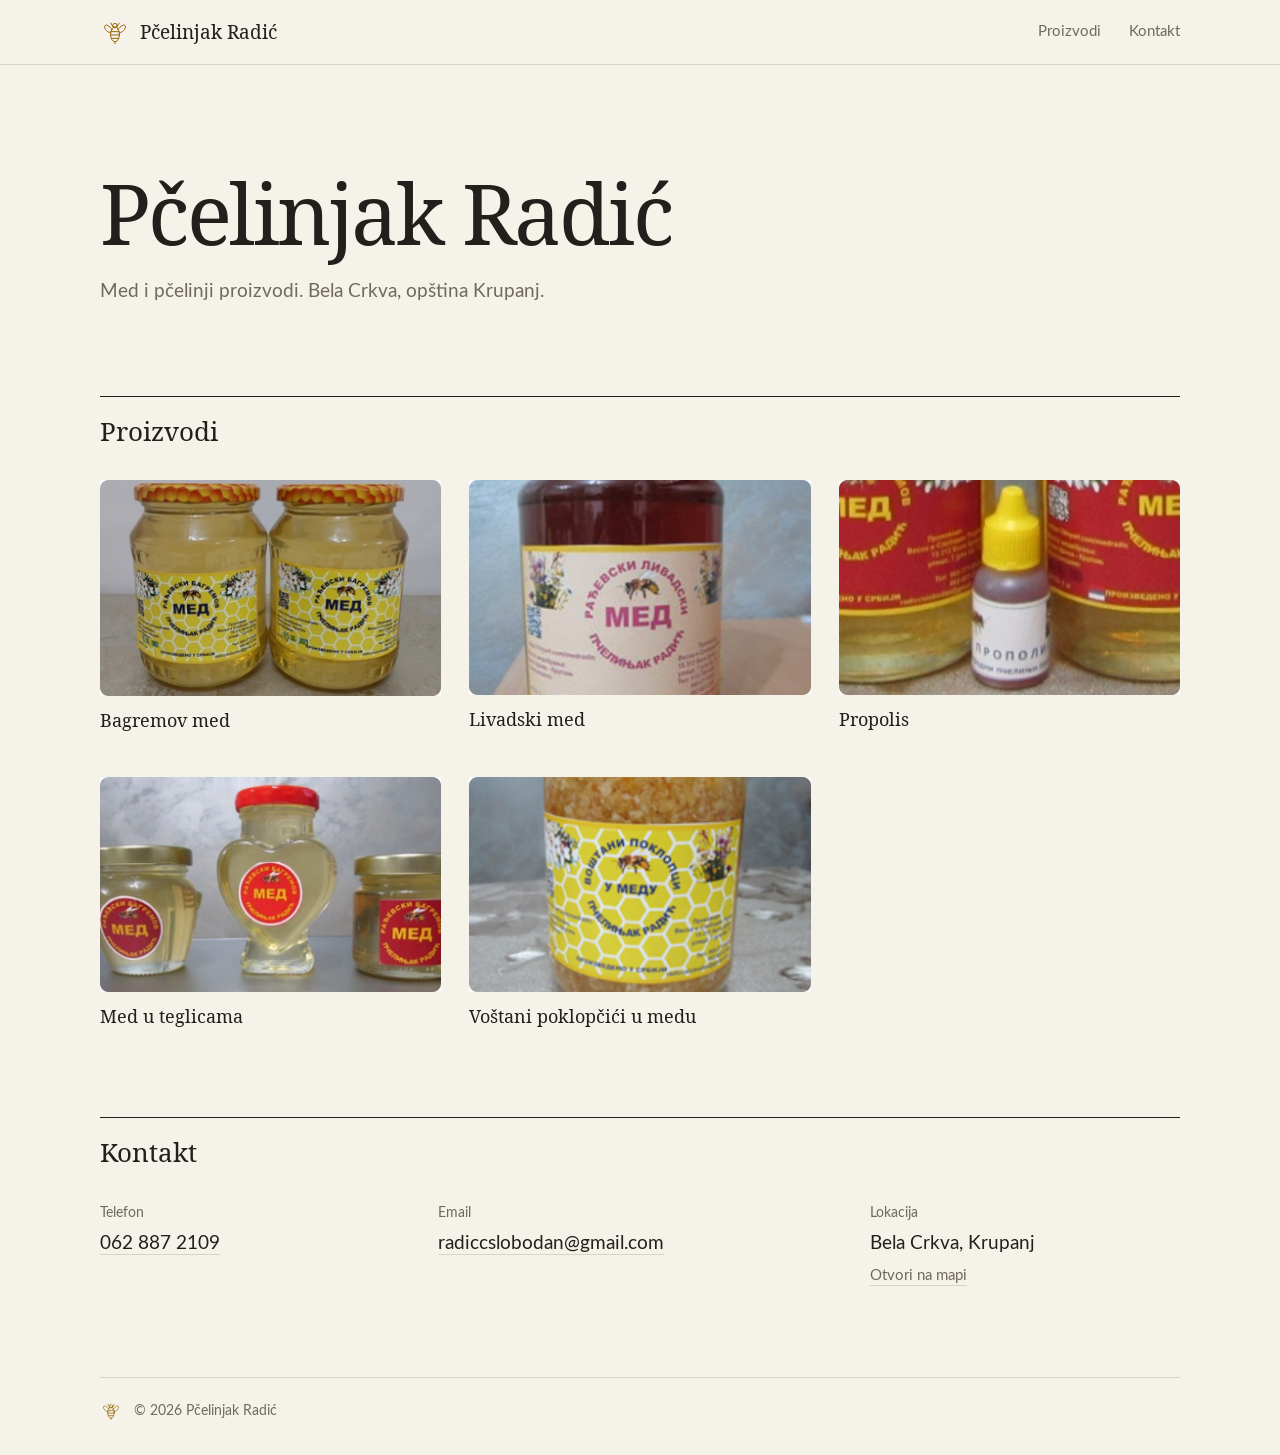
<file: index.html>
<!DOCTYPE html>
<html lang="sr-Latn">
<head>
  <meta charset="utf-8">
  <meta name="viewport" content="width=device-width, initial-scale=1">
  <meta name="theme-color" content="#f5f2ea" media="(prefers-color-scheme: light)">
  <meta name="theme-color" content="#161513" media="(prefers-color-scheme: dark)">
  <meta name="color-scheme" content="light dark">
  <title>Pčelinjak Radić — Med i pčelinji proizvodi</title>
  <meta name="description" content="Pčelinjak Radić, Bela Crkva, Krupanj. Galerija meda i pčelinjih proizvoda i kontakt.">
  <meta property="og:title" content="Pčelinjak Radić — Med i pčelinji proizvodi">
  <meta property="og:description" content="Pčelinjak Radić. Bela Crkva, Krupanj. Med i pčelinji proizvodi.">
  <meta property="og:type" content="website">
  <meta property="og:locale" content="sr_RS">
  <link rel="icon" href="assets/favicon.svg" type="image/svg+xml">
  <link rel="preload" href="assets/fonts/noto-serif.woff2" as="font" type="font/woff2" crossorigin>
  <link rel="stylesheet" href="style.css">
  <script src="script.js" defer></script>
</head>
<body>
  <svg class="svg-definitions" xmlns="http://www.w3.org/2000/svg" aria-hidden="true"><defs><symbol id="bee" viewBox="0 0 80 80"><g fill="none" stroke="currentColor" stroke-width="2.6" stroke-linecap="round" stroke-linejoin="round"><path d="M33 34C9 4 3 36 29 43M47 34C71 4 77 36 51 43"/><ellipse cx="40" cy="46" rx="12" ry="20"/><path d="M29 39h22M28 48h24M31 57h18M35 27l-6-11m16 11 6-11M40 66v5"/><circle cx="40" cy="23" r="6"/></g></symbol></defs></svg>
  <a class="skip-link" href="#main">Pređi na sadržaj</a>

  <header class="header">
    <div class="header-inner wrap">
      <a class="brand" href="#pocetna" aria-label="Pčelinjak Radić — početna">
        <svg class="brand-mark" aria-hidden="true"><use href="#bee"/></svg>
        <span>Pčelinjak Radić</span>
      </a>
      <nav id="navigation" class="navigation" aria-label="Glavna navigacija">
        <a href="#proizvodi">Proizvodi</a>
        <a href="#kontakt">Kontakt</a>
      </nav>
      <button class="menu-toggle" type="button" aria-expanded="false" aria-controls="navigation" aria-label="Otvori meni" hidden><span></span><span></span></button>
    </div>
  </header>

  <main id="main">
    <section class="intro wrap" id="pocetna" aria-labelledby="intro-title">
      <h1 id="intro-title">Pčelinjak Radić</h1>
      <p>Med i pčelinji proizvodi. Bela Crkva, opština Krupanj.</p>
    </section>

    <section class="section wrap" id="proizvodi" aria-labelledby="products-title">
      <h2 id="products-title">Proizvodi</h2>
      <div class="gallery">
        <figure>
          <img src="assets/bagrem.webp" width="349" height="220" alt="Bagremov med u dve tegle sa žutim etiketama Pčelinjaka Radić" fetchpriority="high" decoding="async">
          <figcaption>Bagremov med</figcaption>
        </figure>
        <figure>
          <img src="assets/livada.webp" width="350" height="220" alt="Tegla livadskog meda sa originalnom etiketom Pčelinjaka Radić" decoding="async">
          <figcaption>Livadski med</figcaption>
        </figure>
        <figure>
          <img src="assets/propolis.webp" width="350" height="220" alt="Bočica propolisa sa žutim čepom, između dve tegle meda" loading="lazy" decoding="async">
          <figcaption>Propolis</figcaption>
        </figure>
        <figure>
          <img src="assets/teglice.webp" width="349" height="220" alt="Med u tri male teglice različitog oblika sa etiketama Pčelinjaka Radić" loading="lazy" decoding="async">
          <figcaption>Med u teglicama</figcaption>
        </figure>
        <figure>
          <img src="assets/poklopcici.webp" width="349" height="220" alt="Tegla voštanih poklopčića u medu sa originalnom etiketom" loading="lazy" decoding="async">
          <figcaption>Voštani poklopčići u medu</figcaption>
        </figure>
      </div>
    </section>

    <section class="section wrap" id="kontakt" aria-labelledby="contact-title">
      <h2 id="contact-title">Kontakt</h2>
      <dl class="contact">
        <div>
          <dt>Telefon</dt>
          <dd><a href="tel:+381628872109">062 887 2109</a></dd>
        </div>
        <div>
          <dt>Email</dt>
          <dd><a href="mailto:radiccslobodan@gmail.com">radiccslobodan@gmail.com</a></dd>
        </div>
        <div>
          <dt>Lokacija</dt>
          <dd>Bela Crkva, Krupanj<br><a class="map-link" href="https://www.google.com/maps/search/?api=1&amp;query=P%C4%8Delinjak%20Radi%C4%87%2C%20Bela%20Crkva%2C%20Krupanj" target="_blank" rel="noopener noreferrer">Otvori na mapi<span class="sr-only"> (novi prozor)</span></a></dd>
        </div>
      </dl>
    </section>
  </main>

  <footer class="footer wrap">
    <svg class="footer-mark" aria-hidden="true"><use href="#bee"/></svg>
    <p>© <span id="year">2026</span> Pčelinjak Radić</p>
  </footer>
</body>
</html>
</file>
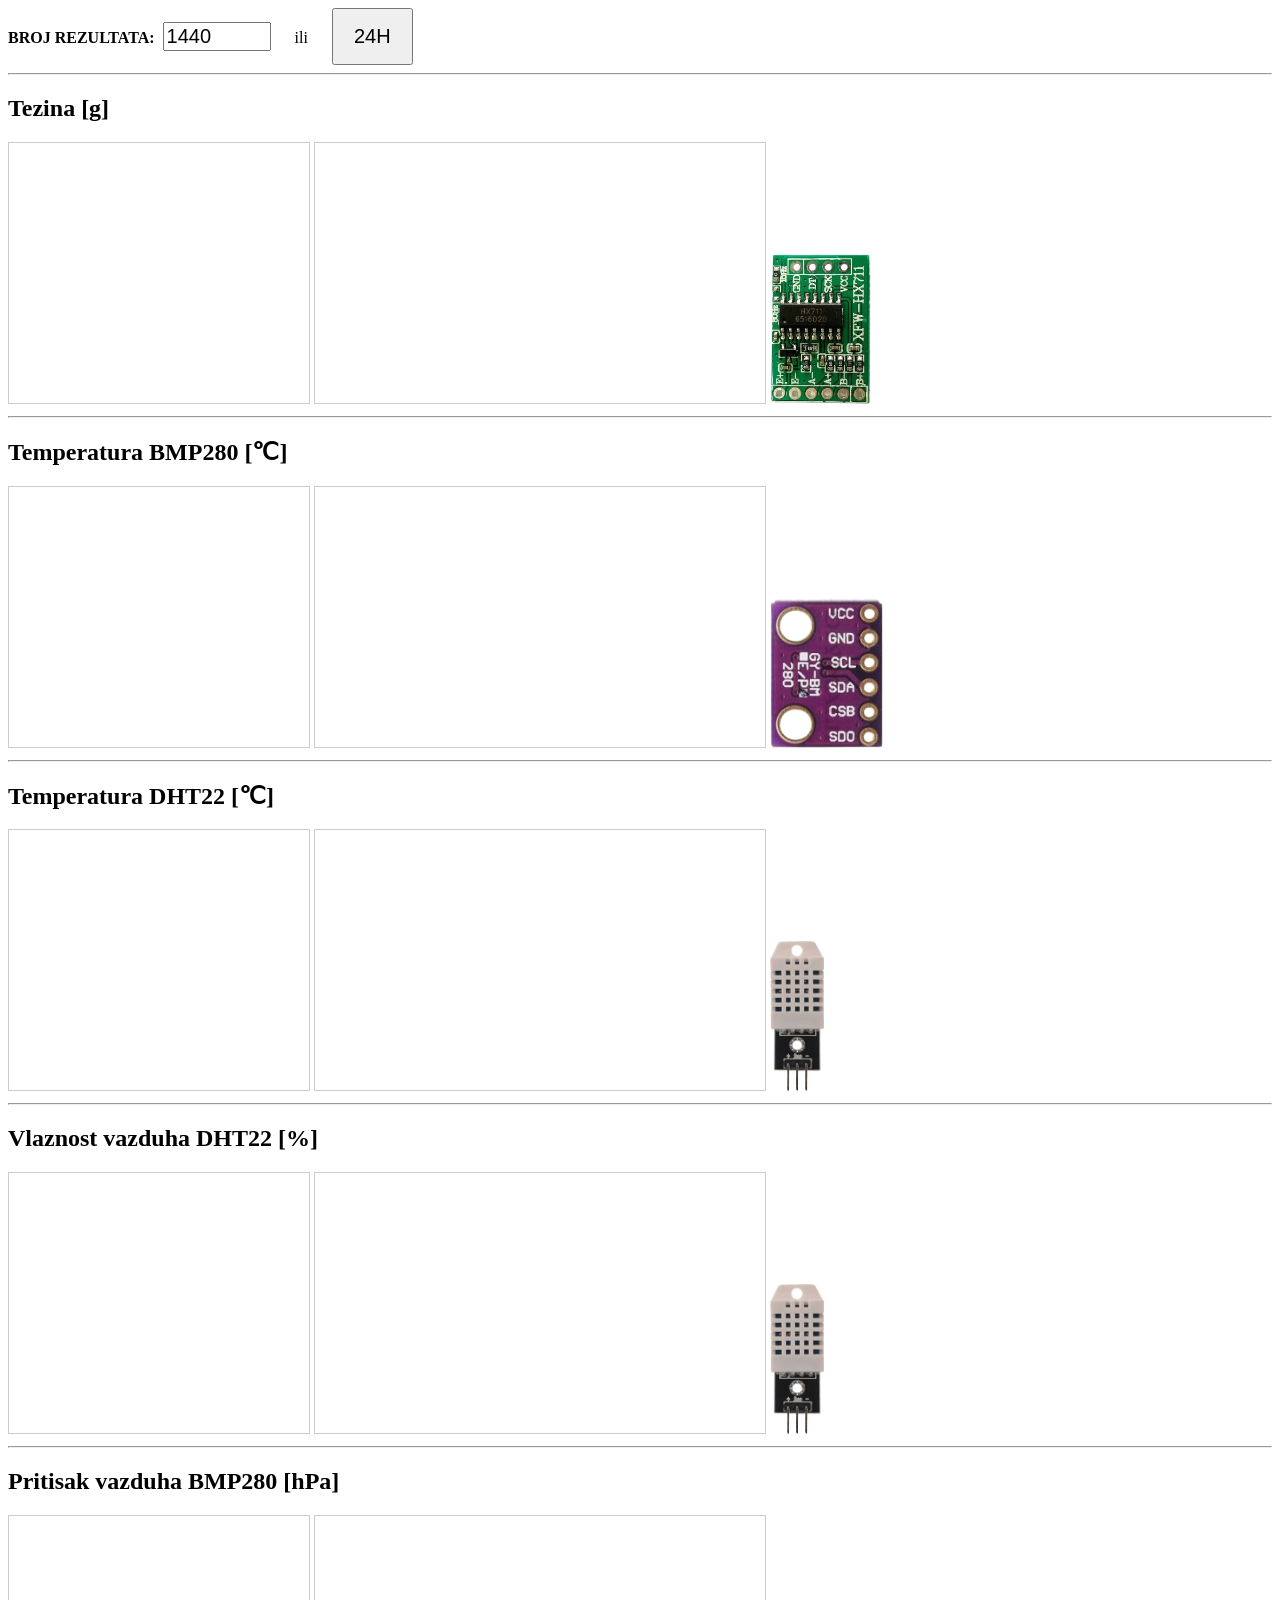
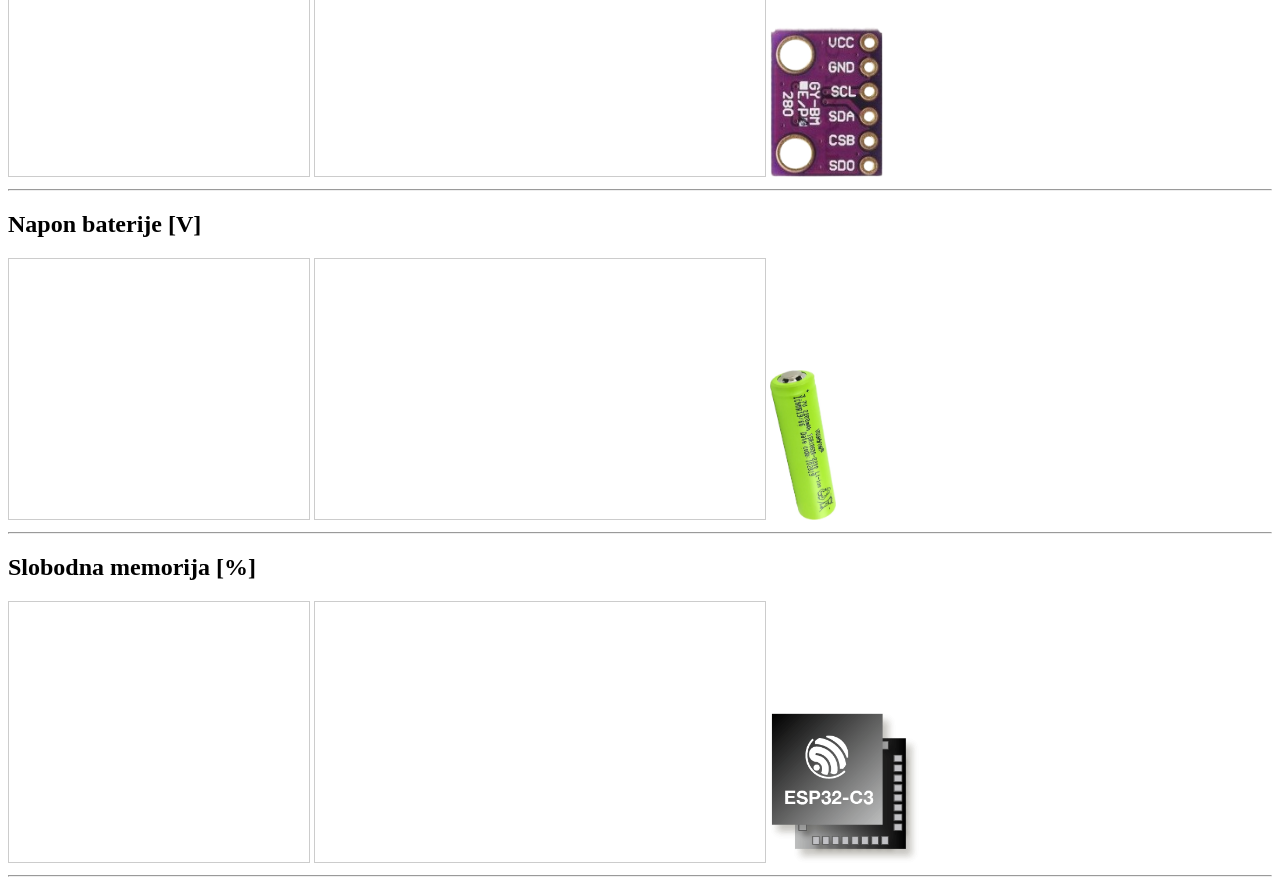
<file: senzori.html>
<!DOCTYPE html>
<html>
<head>
<style>

    #resultCount {
        font-size: 20px; /* Promenite veličinu fonta */
        padding: px; /* Dodajte više prostora oko teksta u polju za unos */
        width: 100px; /* Promenite širinu polja za unos */
    }
    
    button {
        font-size: 20px; /* Promenite veličinu fonta */
        padding: 15px 20px; /* Dodajte više prostora oko teksta u dugmetu */
    }
</style>
<title>Mini meteo stanica</title>
</head>
<body>
<label for="resultCount"><B>BROJ REZULTATA:&nbsp</B></label>
<input type="number" id="resultCount" name="resultCount" min="1" max="100000" value="1440" onblur="updateIframe()">
&nbsp&nbsp&nbsp&nbsp&nbspili&nbsp&nbsp&nbsp&nbsp&nbsp
<button onclick="sve()">24H</button>

<br>

<hr>
<h2>Tezina [g]</h2>
<iframe width="300" height="260" style="border: 1px solid #cccccc;" src="https://thingspeak.com/channels/2483721/widgets/879587"></iframe>

<iframe id="tezina" width="450" height="260" style="border: 1px solid #cccccc;" src="https://thingspeak.com/channels/2483721/charts/7?bgcolor=%23ffffff&color=%23d62020&dynamic=true&results=1440&type=line&update=15"></iframe>
<img src="hx711.png" height="150">

<hr>
<h2>Temperatura BMP280 [℃]</h2>
<iframe width="300" height="260" style="border: 1px solid #cccccc;" src="https://thingspeak.com/channels/2483721/widgets/872900"></iframe>

<iframe id="temp1" width="450" height="260" style="border: 1px solid #cccccc;" src="https://thingspeak.com/channels/2483721/charts/1?bgcolor=%23ffffff&color=%23d62020&dynamic=true&results=1440&type=line&update=15"></iframe>
<img src="bmp280.png" height="150">
<hr>
<h2>Temperatura DHT22 [℃]</h2>
<iframe width="300" height="260" style="border: 1px solid #cccccc;" src="https://thingspeak.com/channels/2483721/widgets/872904"></iframe>

<iframe id="temp2" width="450" height="260" style="border: 1px solid #cccccc;" src="https://thingspeak.com/channels/2483721/charts/5?bgcolor=%23ffffff&color=%23d62020&dynamic=true&results=1440&type=line&update=15"></iframe>
<img src="dht22.png" height="150">

<hr>
<h2>Vlaznost vazduha DHT22 [%]</h2>
<iframe width="300" height="260" style="border: 1px solid #cccccc;" src="https://thingspeak.com/channels/2483721/widgets/872905"></iframe>

<iframe id="vlaznost" width="450" height="260" style="border: 1px solid #cccccc;" src="https://thingspeak.com/channels/2483721/charts/6?bgcolor=%23ffffff&color=%23d62020&dynamic=true&results=1440&type=line&update=15"></iframe>
<img src="dht22.png" height="150">

<hr>
<h2>Pritisak vazduha BMP280 [hPa]</h2>
<iframe width="300" height="260" style="border: 1px solid #cccccc;" src="https://thingspeak.com/channels/2483721/widgets/872901"></iframe>

<iframe id="pritisak" width="450" height="260" style="border: 1px solid #cccccc;" src="https://thingspeak.com/channels/2483721/charts/2?bgcolor=%23ffffff&color=%23d62020&dynamic=true&results=1440&type=line&update=15"></iframe>
<img src="bmp280.png" height="150">

<hr>
<h2>Napon baterije [V]</h2>
<iframe width="300" height="260" style="border: 1px solid #cccccc;" src="https://thingspeak.com/channels/2483721/widgets/872902"></iframe>

<iframe id="napon" width="450" height="260" style="border: 1px solid #cccccc;" src="https://thingspeak.com/channels/2483721/charts/3?bgcolor=%23ffffff&color=%23d62020&dynamic=true&results=1440&type=line&update=15"></iframe>
<img src="18650.png" height="150">

<hr>
<h2>Slobodna memorija [%]</h2>
<iframe width="300" height="260" style="border: 1px solid #cccccc;" src="https://thingspeak.com/channels/2483721/widgets/880301"></iframe>


<iframe id="memo" width="450" height="260" style="border: 1px solid #cccccc;" src="https://thingspeak.com/channels/2483721/charts/4?bgcolor=%23ffffff&color=%23d62020&dynamic=true&results=1440&type=line&update=15"></iframe>
<img src="esp32c3.png" height="150">
<hr>

    <script>
        function updateIframe() {
		var resultCount = document.getElementById("resultCount").value;           
            document.getElementById("tezina").src = "https://thingspeak.com/channels/2483721/charts/7?bgcolor=%23ffffff&color=%23d62020&dynamic=true&type=line&update=15&results=" + resultCount;
            document.getElementById("temp1").src = "https://thingspeak.com/channels/2483721/charts/1?bgcolor=%23ffffff&color=%23d62020&dynamic=true&type=line&update=15&results=" + resultCount;
            document.getElementById("temp2").src = "https://thingspeak.com/channels/2483721/charts/5?bgcolor=%23ffffff&color=%23d62020&dynamic=true&type=line&update=15&results=" + resultCount;
            document.getElementById("vlaznost").src = "https://thingspeak.com/channels/2483721/charts/6?bgcolor=%23ffffff&color=%23d62020&dynamic=true&type=line&update=15&results=" + resultCount;
            document.getElementById("pritisak").src = "https://thingspeak.com/channels/2483721/charts/2?bgcolor=%23ffffff&color=%23d62020&dynamic=true&type=line&update=15&results=" + resultCount;
            document.getElementById("napon").src = "https://thingspeak.com/channels/2483721/charts/3?bgcolor=%23ffffff&color=%23d62020&dynamic=true&type=line&update=15&results=" + resultCount;
            document.getElementById("memo").src = "https://thingspeak.com/channels/2483721/charts/4?bgcolor=%23ffffff&color=%23d62020&dynamic=true&type=line&update=15&results=" + resultCount;
			

        }



        function sve() {
            document.getElementById("tezina").src = "https://thingspeak.com/channels/2483721/charts/7?bgcolor=%23ffffff&color=%23d62020&dynamic=true&type=line&update=15";
            document.getElementById("temp1").src = "https://thingspeak.com/channels/2483721/charts/1?bgcolor=%23ffffff&color=%23d62020&dynamic=true&type=line&update=15";
            document.getElementById("temp2").src = "https://thingspeak.com/channels/2483721/charts/5?bgcolor=%23ffffff&color=%23d62020&dynamic=true&type=line&update=15";
            document.getElementById("vlaznost").src = "https://thingspeak.com/channels/2483721/charts/6?bgcolor=%23ffffff&color=%23d62020&dynamic=true&type=line&update=15";
            document.getElementById("pritisak").src = "https://thingspeak.com/channels/2483721/charts/2?bgcolor=%23ffffff&color=%23d62020&dynamic=true&type=line&update=15";
            document.getElementById("napon").src = "https://thingspeak.com/channels/2483721/charts/3?bgcolor=%23ffffff&color=%23d62020&dynamic=true&type=line&update=15";
            document.getElementById("memo").src = "https://thingspeak.com/channels/2483721/charts/4?bgcolor=%23ffffff&color=%23d62020&dynamic=true&type=line&update=15";
        }
    </script>
</body>
</html>
</file>
<file: style.css>
@font-face { font-family: 'Noto Serif'; src: url('assets/fonts/noto-serif.woff2') format('woff2'); font-style: normal; font-weight: 400; font-display: swap; }
@font-face { font-family: Lato; src: url('assets/fonts/lato-regular.woff2') format('woff2'); font-style: normal; font-weight: 400; font-display: swap; }

:root {
  color-scheme: light;
  --bg: #f5f2ea;
  --ink: #22201c;
  --muted: #6f695e;
  --line: #d9d3c6;
  --accent: #9a6408;
  --serif: 'Noto Serif', Georgia, serif;
  --sans: Lato, system-ui, -apple-system, 'Segoe UI', Arial, sans-serif;
}
@media (prefers-color-scheme: dark) {
  :root { color-scheme: dark; --bg: #161513; --ink: #ece7dd; --muted: #a09a8e; --line: #36332d; --accent: #e3b04b; }
}

* { box-sizing: border-box; }
[hidden] { display: none !important; }
html { scroll-behavior: smooth; scroll-padding-top: 72px; }
body { margin: 0; background: var(--bg); color: var(--ink); font: 17px/1.6 var(--sans); -webkit-font-smoothing: antialiased; }
::selection { background: var(--ink); color: var(--bg); }
a { color: inherit; }
button { font: inherit; color: inherit; cursor: pointer; }
a:focus-visible, button:focus-visible, [tabindex='-1']:focus-visible { outline: 2px solid var(--accent); outline-offset: 3px; }
h1, h2, p, figure, dl, dd { margin: 0; }
h1, h2 { font-family: var(--serif); font-weight: 400; }
img { display: block; max-width: 100%; height: auto; }
svg { display: block; }
.wrap { width: min(1080px, calc(100% - 64px)); margin-inline: auto; }
.svg-definitions { position: absolute; width: 0; height: 0; overflow: hidden; }
.sr-only { position: absolute; width: 1px; height: 1px; padding: 0; margin: -1px; overflow: hidden; clip-path: inset(50%); white-space: nowrap; border: 0; }
.skip-link { position: fixed; top: 12px; left: 12px; padding: 10px 16px; background: var(--bg); border: 1px solid var(--ink); z-index: 100; transform: translateY(-160%); }
.skip-link:focus { transform: translateY(0); }

/* Zaglavlje */
.header { position: sticky; top: 0; z-index: 20; background: var(--bg); border-bottom: 1px solid var(--line); }
.header-inner { display: flex; align-items: center; justify-content: space-between; gap: 24px; min-height: 64px; }
.brand { display: flex; align-items: center; gap: 10px; min-height: 44px; text-decoration: none; font: 19px/1 var(--serif); }
.brand-mark { width: 30px; height: 30px; color: var(--accent); }
.navigation { display: flex; gap: 28px; }
.navigation a { display: flex; align-items: center; min-height: 44px; font-size: 15px; color: var(--muted); text-decoration: none; }
.navigation a:hover { color: var(--ink); }
.menu-toggle { display: none; }

/* Uvod */
.intro { padding-block: 104px 88px; }
.intro h1 { font-size: clamp(44px, 7vw, 84px); line-height: 1.05; letter-spacing: -.03em; }
.intro p { margin-top: 20px; max-width: 34em; font-size: 19px; color: var(--muted); }

/* Sekcije */
.section { padding-bottom: 88px; }
.section h2 { padding-top: 18px; margin-bottom: 32px; border-top: 1px solid var(--ink); font-size: 26px; line-height: 1.3; }

/* Galerija */
.gallery { display: grid; grid-template-columns: repeat(3, minmax(0, 1fr)); gap: 44px 28px; }
.gallery figure { min-width: 0; }
.gallery img { width: 100%; max-width: 350px; border-radius: 2px; }
.gallery figcaption { margin-top: 12px; font: 18px/1.4 var(--serif); }

/* Kontakt */
.contact { display: grid; grid-template-columns: 1fr 1.3fr 1fr; gap: 28px; }
.contact > div { min-width: 0; }
.contact dt { font-size: 14px; color: var(--muted); }
.contact dd { margin-top: 6px; font-size: 19px; line-height: 1.5; overflow-wrap: anywhere; }
.contact a { text-decoration: underline; text-decoration-color: var(--line); text-decoration-thickness: 1px; text-underline-offset: 5px; transition: text-decoration-color .15s, color .15s; }
.contact a:hover { color: var(--accent); text-decoration-color: currentColor; }
.map-link { display: inline-block; margin-top: 6px; font-size: 15px; color: var(--muted); }

/* Podnožje */
.footer { display: flex; align-items: center; gap: 12px; padding-block: 22px 32px; border-top: 1px solid var(--line); font-size: 14px; color: var(--muted); }
.footer-mark { width: 22px; height: 22px; color: var(--accent); }

@media (max-width: 860px) {
  .gallery { grid-template-columns: repeat(2, minmax(0, 1fr)); }
  .contact { grid-template-columns: 1fr 1fr; }
  .contact > div:last-child { grid-column: 1 / -1; }
}
@media (max-width: 640px) {
  html { scroll-padding-top: 68px; }
  .wrap { width: calc(100% - 40px); }
  .header-inner { flex-wrap: wrap; min-height: 60px; padding-block: 8px; gap: 8px; }
  .navigation { order: 3; width: 100%; flex-direction: column; gap: 0; padding-bottom: 6px; }
  .navigation a { font-size: 16px; border-top: 1px solid var(--line); }
  .js .navigation { display: none; }
  .js .navigation.is-open { display: flex; }
  .js .menu-toggle { display: flex; }
  .menu-toggle { flex-direction: column; justify-content: center; align-items: center; gap: 6px; width: 44px; height: 44px; padding: 0; background: none; border: 0; }
  .menu-toggle span { width: 20px; height: 1.5px; background: var(--ink); transition: transform .2s; }
  .menu-toggle[aria-expanded='true'] span:first-child { transform: translateY(3.75px) rotate(45deg); }
  .menu-toggle[aria-expanded='true'] span:last-child { transform: translateY(-3.75px) rotate(-45deg); }
  .intro { padding-block: 64px 56px; }
  .intro p { font-size: 17px; }
  .section { padding-bottom: 64px; }
  .section h2 { margin-bottom: 24px; font-size: 24px; }
  .gallery { grid-template-columns: 1fr; gap: 32px; }
  .gallery img { max-width: none; }
  .contact { grid-template-columns: 1fr; gap: 22px; }
  .contact > div:last-child { grid-column: auto; }
}
@media (prefers-reduced-motion: reduce) { html { scroll-behavior: auto; } }
@media print {
  .header, .skip-link, .footer-mark { display: none; }
  body { background: #fff; color: #000; }
  .wrap { width: 100%; }
  .intro { padding-block: 0 24px; }
  .gallery figure { break-inside: avoid; }
}
</file>
